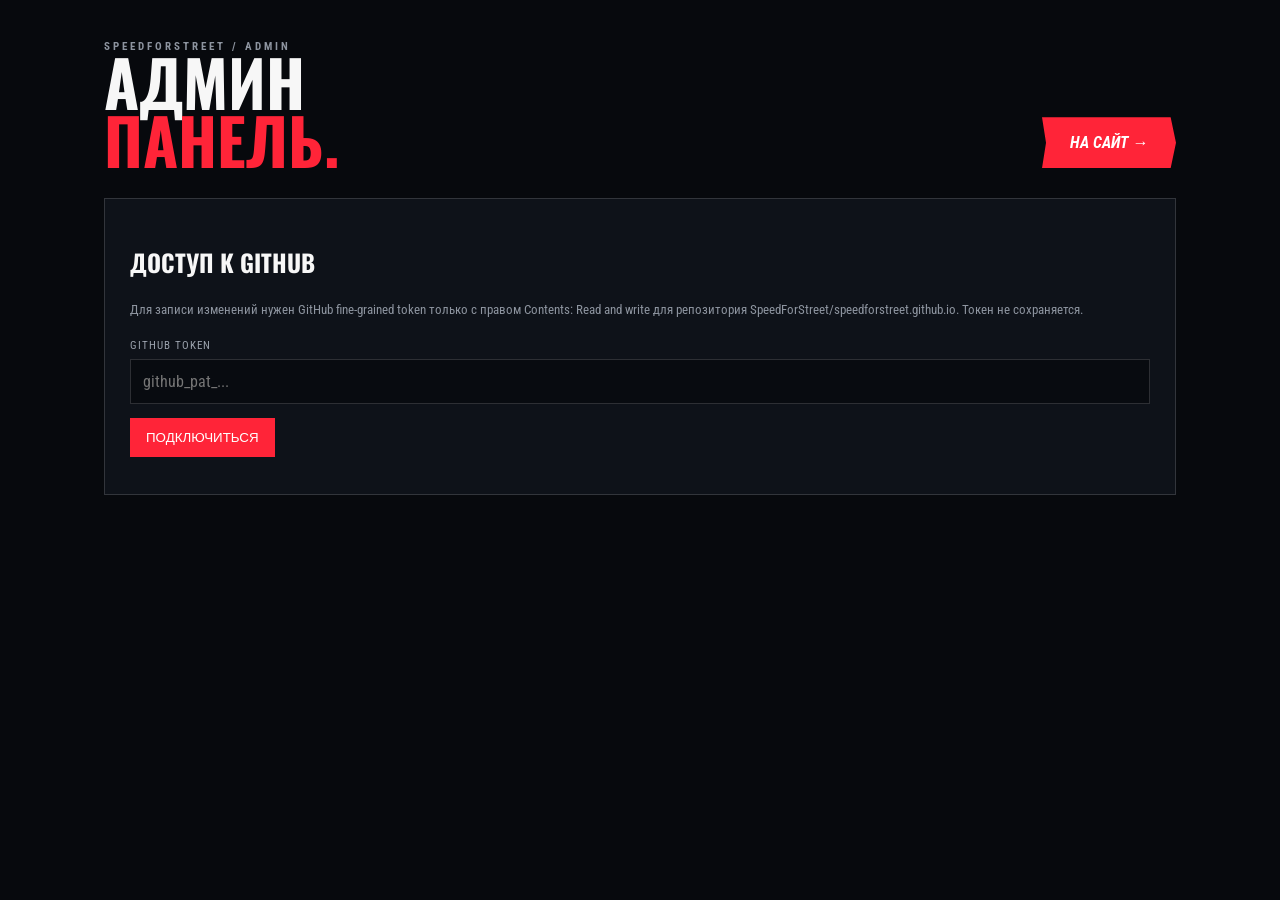
<file: admin.html>
<!doctype html>
<html lang="ru"><head><meta charset="utf-8"><meta name="viewport" content="width=device-width,initial-scale=1"><title>SpeedForStreet — Admin</title><link rel="stylesheet" href="style.css?v=20261015-news-images"><style>
body{background:#07090d}.admin{max-width:1200px;margin:auto;padding:40px 5vw}.admin-head{display:flex;justify-content:space-between;gap:20px;align-items:end;margin-bottom:30px}.admin h1{font:700 64px/0.9 Oswald;margin:0}.admin h1 em{color:#ff2438;font-style:normal}.admin-panel{background:#0e1219;border:1px solid rgba(255,255,255,.15);padding:25px;margin-bottom:20px}.admin-tabs{display:flex;gap:8px;flex-wrap:wrap;margin-bottom:20px}.admin-tabs button,.admin button{border:1px solid rgba(255,255,255,.18);background:#121721;color:#fff;padding:11px 15px;cursor:pointer}.admin-tabs button.active,.admin .primary{background:#ff2438;border-color:#ff2438}.admin input,.admin textarea,.admin select{width:100%;background:#080b10;color:#fff;border:1px solid rgba(255,255,255,.15);padding:12px;margin-top:6px;font:inherit}.admin textarea{min-height:120px;resize:vertical}.form-grid{display:grid;grid-template-columns:1fr 1fr;gap:15px}.field{margin-bottom:14px}.field label{font-size:11px;letter-spacing:1px;color:#9ba2ad}.items{display:grid;gap:10px}.item{display:flex;justify-content:space-between;gap:15px;align-items:center;padding:15px;border:1px solid rgba(255,255,255,.12);background:#0a0d12}.item small{color:#ff2438}.item h3{margin:4px 0}.item-actions{display:flex;gap:8px}.status{margin-top:12px;color:#9ba2ad}.danger{color:#fff;background:#321015!important;border-color:#ff2438!important}.top-actions{display:flex;gap:8px;flex-wrap:wrap}.hint{color:#8d949f;line-height:1.6;font-size:13px}.hidden{display:none!important}.publish-box{display:flex;gap:18px;flex-wrap:wrap;padding:14px;background:#080b10;border:1px solid rgba(255,255,255,.12);margin:8px 0 15px}.publish-option{display:flex;align-items:center;gap:9px;color:#fff;font-size:13px}.publish-option input{width:18px;height:18px;margin:0;accent-color:#ff2438}@media(max-width:700px){.admin{padding:25px 5vw}.admin h1{font-size:44px}.form-grid{grid-template-columns:1fr}.admin-head{display:block}.item{display:block}.item-actions{margin-top:12px}}
.rich-toolbar{display:flex;gap:6px;flex-wrap:wrap;padding:8px;background:#080b10;border:1px solid rgba(255,255,255,.15);border-bottom:0}.rich-toolbar button{padding:8px 11px;font-size:12px}.rich-content{min-height:180px;padding:14px;background:#080b10;color:#fff;border:1px solid rgba(255,255,255,.15);line-height:1.65;outline:none}.rich-content:empty:before{content:attr(data-placeholder);color:#68707c}.rich-content h3{font-family:Oswald;margin:12px 0 8px}.rich-content blockquote{border-left:3px solid #ff2438;padding-left:12px;color:#bbb}.rich-content a{color:#ff2438}.rich-image-input{display:none!important}.rich-content figure{margin:20px 0}.rich-content img{display:block;max-width:100%;height:auto;margin:0 auto;border:1px solid rgba(255,255,255,.12)}.rich-content figcaption{margin-top:8px;color:#8d949f;font-size:12px;text-align:center}</style></head>
<body><main class="admin"><div class="admin-head"><div><div class="section-label">SPEEDFORSTREET / ADMIN</div><h1>АДМИН<br><em>ПАНЕЛЬ.</em></h1></div><a class="btn-primary" href="index.html">НА САЙТ →</a></div>
<section class="admin-panel" id="auth"><h2 style="font-family:Oswald">ДОСТУП К GITHUB</h2><p class="hint">Для записи изменений нужен GitHub fine-grained token только с правом Contents: Read and write для репозитория SpeedForStreet/speedforstreet.github.io. Токен не сохраняется.</p><div class="field"><label>GITHUB TOKEN</label><input id="token" type="password" autocomplete="off" placeholder="github_pat_..."></div><button class="primary" id="connect">ПОДКЛЮЧИТЬСЯ</button><div class="status" id="authStatus"></div></section>
<section class="admin-panel hidden" id="workspace"><div class="top-actions"><button class="active" data-tab="cars">АВТОМОБИЛИ</button><button data-tab="news">НОВОСТИ</button><button id="reload">ОБНОВИТЬ</button></div>
<div id="carsTab"><div class="admin-head"><h2 style="font-family:Oswald">АВТОМОБИЛИ</h2><button class="primary" id="newCar">+ ДОБАВИТЬ АВТО</button></div><div class="items" id="carList"></div><div id="carEditor" class="admin-panel hidden"></div></div>
<div id="newsTab" class="hidden"><div class="admin-head"><h2 style="font-family:Oswald">НОВОСТИ</h2><button class="primary" id="newNews">+ ДОБАВИТЬ НОВОСТЬ</button></div><div class="items" id="newsList"></div><div id="newsEditor" class="admin-panel hidden"></div></div>
<div class="status" id="saveStatus"></div></section></main><script src="admin-v4.js?v=20261015-news-images"></script></body></html>
</file>
<file: style.css>
@import url('https://fonts.googleapis.com/css2?family=Oswald:wght@400;500;600;700&family=Roboto+Condensed:wght@400;500;700&display=swap');
:root{--red:#ff2438;--bg:#07090d;--panel:#0e1219;--text:#f7f7f7;--muted:#9ba2ad;--line:rgba(255,255,255,.15)}
*{box-sizing:border-box}html{scroll-behavior:smooth}body{margin:0;background:var(--bg);color:var(--text);font-family:'Roboto Condensed',Arial,sans-serif;overflow-x:hidden}.noise{position:fixed;inset:0;pointer-events:none;z-index:100;opacity:.035;background-image:url("data:image/svg+xml,%3Csvg xmlns='http://www.w3.org/2000/svg' width='180' height='180'%3E%3Cfilter id='n'%3E%3CfeTurbulence baseFrequency='.8' numOctaves='3' stitchTiles='stitch'/%3E%3C/filter%3E%3Crect width='100%25' height='100%25' filter='url(%23n)'/%3E%3C/svg%3E")}
.site-header{height:76px;position:fixed;inset:0 0 auto;z-index:90;display:flex;align-items:center;justify-content:space-between;padding:0 5vw;border-bottom:1px solid var(--line);background:rgba(5,7,10,.72);backdrop-filter:blur(14px)}.logo{text-decoration:none;color:#fff;display:flex;flex-direction:column;font:700 italic 24px/.76 Oswald;transform:skew(-8deg)}.logo b{font-size:13px;color:var(--red)}.main-nav{display:flex;gap:32px;align-items:center}.main-nav a{position:relative;color:#d5d7dc;text-decoration:none;font-size:13px;padding:30px 0}.main-nav a:after{content:'';position:absolute;left:0;right:0;bottom:17px;height:2px;background:var(--red);transform:scaleX(0);transition:.25s}.main-nav a:hover:after,.main-nav a.active:after{transform:scaleX(1)}.main-nav a.active{color:#fff}.socials{display:flex;gap:18px;align-items:center}.socials a{width:19px;height:19px;color:var(--red);text-decoration:none;display:grid;place-items:center;transition:.2s}.socials a:hover{color:#fff;transform:translateY(-2px)}.socials svg{width:18px;height:18px;fill:none;stroke:currentColor;stroke-width:1.8;stroke-linecap:round;stroke-linejoin:round}.socials svg .fill{fill:currentColor;stroke:none}.socials .vk-icon{font:800 12px Arial;letter-spacing:-1px}.menu-btn{display:none;background:none;border:0;color:#fff;font-size:24px}.mobile-menu{display:none}
.hero{height:100vh;min-height:700px;position:relative;display:flex;align-items:center;overflow:hidden}.hero-bg{position:absolute;inset:0;background-image:url('assets/hero-clean.jpg');background-size:cover;background-position:center 54%;transform:scale(1.035);animation:camera 18s ease-in-out infinite alternate}.hero-overlay{position:absolute;inset:0;background:linear-gradient(90deg,rgba(5,7,10,.99) 0%,rgba(5,7,10,.94) 30%,rgba(5,7,10,.42) 54%,rgba(5,7,10,.08) 78%,rgba(5,7,10,.2) 100%),linear-gradient(0deg,rgba(5,7,10,.78),transparent 34%,rgba(5,7,10,.32))}.hero-content{position:relative;z-index:2;width:min(620px,50vw);margin-left:7vw;padding-top:50px}.eyebrow{font:600 12px Oswald;letter-spacing:4px;color:#ddd;margin-bottom:15px}.hero h1{font:700 italic clamp(70px,8vw,138px)/.72 Oswald;letter-spacing:-5px;transform:skew(-8deg);margin:0 0 25px}.hero h1 span{display:block}.hero h1 em{display:block;color:var(--red);font-size:.63em;font-style:normal;margin-left:6%}.tagline{font:500 25px Oswald;margin-bottom:16px}.lead{max-width:540px;color:#d0d3d8;line-height:1.6;font-size:16px}.hero-actions{display:flex;align-items:center;gap:24px;margin:30px 0}.btn-primary{display:inline-flex;align-items:center;gap:30px;padding:16px 28px;background:var(--red);color:#fff;text-decoration:none;font-weight:700;font-style:italic;clip-path:polygon(0 0,96% 0,100% 50%,96% 100%,0 100%,3% 50%);transition:.2s}.btn-primary:hover{filter:brightness(1.15);transform:translateX(4px)}.btn-primary span{font-size:22px}.status{display:flex;flex-direction:column;font-size:10px;letter-spacing:2px;color:#8b919b}.status b{color:#eee}.hero-features{display:grid;grid-template-columns:repeat(5,1fr);max-width:620px;border-top:1px solid var(--line);padding-top:17px}.hero-features div{text-align:center;border-right:1px solid var(--line);font-size:9px;letter-spacing:1px}.hero-features div:first-child{text-align:left}.hero-features div:last-child{border:0}.hero-features i{display:block;color:var(--red);font-style:normal;font-size:25px;line-height:1;margin-bottom:9px}.hero-corner{position:absolute;right:5vw;bottom:28px;color:#a7adb7;font:10px Oswald;letter-spacing:2px;z-index:2}@keyframes camera{from{transform:scale(1.035) translate3d(0,0,0)}to{transform:scale(1.08) translate3d(-12px,-6px,0)}}
.marquee{border-block:1px solid var(--line);overflow:hidden;white-space:nowrap;color:#7e858f;font:12px Oswald;letter-spacing:4px;padding:15px 0}.marquee div{display:inline-block;animation:marquee 26s linear infinite}.marquee span{color:var(--red);margin:0 30px}@keyframes marquee{to{transform:translateX(-50%)}}
.section{padding:105px 7vw;border-top:1px solid var(--line);scroll-margin-top:76px}.section-label{font-size:11px;letter-spacing:3px;color:#8d949f;font-weight:700}.two-col{display:grid;grid-template-columns:1fr 1fr;gap:80px}.title-row{align-items:end;margin-top:10px}.section h2,.world h2,.contact h2{font:700 clamp(48px,6vw,86px)/.9 Oswald;margin:18px 0}.section h2 em,.world h2 em,.contact h2 em{color:var(--red);font-style:normal}.copy{color:var(--muted);line-height:1.7;max-width:600px}.pillars{display:grid;grid-template-columns:repeat(4,1fr);margin-top:60px;border-top:1px solid var(--line)}.pillars article{padding:26px;border-right:1px solid var(--line)}.pillars article:last-child{border:0}.pillars span,.route-grid span{color:var(--red);font-weight:700}.pillars h3,.route-grid h3{font:500 27px Oswald;margin:38px 0 8px}.pillars p,.route-grid p{color:var(--muted);margin:0;line-height:1.5}
.cars{background:#090c11}.car-grid{display:grid;grid-template-columns:1.35fr 1fr 1fr;gap:14px;margin-top:52px}.car-card{padding:0;text-align:left;background:var(--panel);border:1px solid var(--line);color:#fff;overflow:hidden;cursor:pointer;transition:.25s}.car-card:hover{transform:translateY(-5px);border-color:rgba(255,36,56,.65)}.car-image{height:270px;background:#080b10;overflow:hidden;transition:.5s}.car-image img{display:block;width:100%;height:100%;object-fit:cover;object-position:center}.car-card:hover .car-image img{transform:scale(1.035)}.img1{background-image:url('assets/car-01.jpg')}.img2{background-image:url('assets/street-01.jpg')}.img3{background-image:url('assets/city-01.jpg')}.card-copy{padding:24px}.card-copy small{color:var(--red);letter-spacing:2px}.card-copy h3{font:500 27px Oswald;margin:12px 0 7px}.card-copy p{color:var(--muted);line-height:1.5;min-height:46px}.card-copy>b{display:block;margin-top:18px;font-size:11px;letter-spacing:2px}.spec-strip{display:flex;justify-content:space-around;gap:20px;border-block:1px solid var(--line);margin-top:34px;padding:18px;color:#6f7782;font:11px Oswald;letter-spacing:2px}.spec-strip b{color:#cdd0d5}
.world{display:grid;grid-template-columns:1.05fr .95fr;border-top:1px solid var(--line);background:#080a0e}.world-photo{min-height:680px;background:linear-gradient(90deg,transparent 65%,#080a0e),url('assets/city-01.jpg') center/cover}.world-copy{padding:95px 8vw}.world-copy>p{color:var(--muted);line-height:1.7;max-width:560px}.world-list{margin-top:40px}.world-list div{padding:19px 0;border-bottom:1px solid var(--line)}.world-list b{display:block;font:500 22px Oswald}.world-list span{display:block;color:var(--muted);margin-top:5px}
.routes{background:linear-gradient(120deg,#0d121b,#08090d)}.route-grid{display:grid;grid-template-columns:repeat(4,1fr);margin-top:52px;border-top:1px solid var(--line)}.route-grid article{padding:27px;border-right:1px solid var(--line);min-height:180px}.route-grid article:last-child{border:0}.devlog{background:#090b10}.timeline{display:grid;grid-template-columns:repeat(4,1fr);border-top:1px solid var(--line);margin-top:52px}.timeline>div{padding:27px;border-right:1px solid var(--line);min-height:160px}.timeline>div:last-child{border:0}.timeline b{color:var(--red)}.timeline strong{display:block;font:500 25px Oswald;margin:38px 0 7px}.timeline span{color:var(--muted)}.contact{display:flex;justify-content:space-between;align-items:end;gap:50px;background:linear-gradient(110deg,#121824,#08090d)}.contact p{color:var(--muted);max-width:500px;line-height:1.6}.big-socials{display:grid;grid-template-columns:1fr 1fr;gap:9px;min-width:390px}.big-socials a{padding:18px 20px;border:1px solid var(--line);color:#fff;text-decoration:none;transition:.2s}.big-socials a:hover{background:var(--red);border-color:var(--red)}.big-socials b{display:inline-block;width:34px;color:var(--red)}.big-socials a:hover b{color:#fff}footer{padding:25px 7vw;border-top:1px solid var(--line);display:flex;justify-content:space-between;color:#666d77;font-size:10px;letter-spacing:2px}
.modal{position:fixed;inset:0;z-index:120;display:none;align-items:center;justify-content:center;padding:25px;background:rgba(0,0,0,.8);backdrop-filter:blur(10px)}.modal.open{display:flex}.modal-box{position:relative;width:min(960px,94vw);background:#0a0d12;border:1px solid var(--line);display:grid;grid-template-columns:1.1fr .9fr;box-shadow:0 30px 90px rgba(0,0,0,.65)}.modal-img{min-height:500px;background:center/cover}.modal-text{padding:45px}.modal-text h2{font:600 48px Oswald;margin:16px 0}.modal-text p{color:var(--muted);line-height:1.7}.modal-specs{margin-top:35px}.modal-specs span{display:flex;justify-content:space-between;border-top:1px solid var(--line);padding:15px 0;color:#777f89;font-size:11px}.modal-specs b{color:#fff}.modal-close{position:absolute;right:15px;top:10px;z-index:3;background:none;border:0;color:#fff;font-size:34px;cursor:pointer}
@media(max-width:1050px){.main-nav{gap:18px}.hero-content{width:62vw}.car-grid{grid-template-columns:1fr 1fr}.car-card.featured{grid-column:1/-1}.world{grid-template-columns:1fr}.world-photo{min-height:460px}.pillars,.route-grid,.timeline{grid-template-columns:1fr 1fr}.contact{align-items:flex-start;flex-direction:column}}
@media(max-width:700px){.site-header{height:66px;padding:0 5vw}.main-nav{display:none}.socials{display:none}.menu-btn{display:block}.mobile-menu{position:fixed;z-index:80;top:66px;left:0;right:0;display:flex;flex-direction:column;background:rgba(6,8,12,.97);border-bottom:1px solid var(--line);transform:translateY(-120%);transition:.25s}.mobile-menu.open{transform:translateY(0)}.mobile-menu a{padding:18px 7vw;color:#fff;text-decoration:none;border-top:1px solid var(--line)}.hero{min-height:760px;align-items:flex-end}.hero-bg{background-position:62% center}.hero-overlay{background:linear-gradient(90deg,rgba(5,7,10,.97) 0%,rgba(5,7,10,.8) 60%,rgba(5,7,10,.2) 100%),linear-gradient(0deg,rgba(5,7,10,.98),transparent 70%)}.hero-content{width:100%;margin:0;padding:0 6vw 55px}.hero h1{font-size:74px}.tagline{font-size:21px}.lead{font-size:14px}.hero-features{grid-template-columns:repeat(5,1fr)}.hero-features div{font-size:7px}.hero-features i{font-size:19px}.hero-corner{display:none}.section{padding:75px 6vw}.two-col{grid-template-columns:1fr;gap:25px}.pillars,.route-grid,.timeline,.car-grid{grid-template-columns:1fr}.car-card.featured{grid-column:auto}.spec-strip{overflow:auto;justify-content:flex-start;white-space:nowrap}.world-copy{padding:75px 6vw}.big-socials{min-width:0;width:100%;grid-template-columns:1fr}.modal-box{grid-template-columns:1fr;max-height:90vh;overflow:auto}.modal-img{min-height:250px}.modal-text{padding:28px}.modal-text h2{font-size:38px}footer{display:block}footer span{display:block;margin-top:9px}}


/* Precision fixes for the reference layout */
.hero-content{width:min(620px,48vw)}
.hero-features{width:560px;max-width:100%;grid-template-columns:repeat(5,1fr);margin-top:36px}
.hero-features div{min-height:76px;padding:12px 10px 8px;text-align:center;border-right:1px solid rgba(255,255,255,.18)}
.hero-features i{font-size:25px;margin-bottom:10px}
.hero-features b{font-size:9px;letter-spacing:1.2px}
.hero-bg{background-image:url('assets/hero-clean.jpg') !important;background-position:center center !important}
.world-photo{background-image:linear-gradient(90deg,transparent 62%,#080a0e),url('assets/world-clean.jpg') !important;background-position:center center;background-size:cover}
.car-card .img1{background-image:url('assets/car-clean.jpg')}
.car-card .img2{background-image:url('assets/hero-clean.jpg')}
.car-card .img3{background-image:url('assets/city-clean.jpg')}
@media(max-width:1050px){.hero-content{width:62vw}.hero-features{width:100%}}
@media(max-width:700px){.hero-content{width:100%}.hero-features{margin-top:25px}.hero-features div{min-height:62px;padding:8px 4px}.hero-features i{font-size:19px}.hero-features b{font-size:7px;letter-spacing:.5px}}

/* v3 desktop refinements */
.hero-features{
  position:absolute;
  left:7vw;
  right:7vw;
  bottom:34px;
  width:auto;
  max-width:none;
  margin:0;
  padding-top:0;
  border-top:1px solid rgba(255,255,255,.18);
  display:grid;
  grid-template-columns:repeat(5,1fr);
}
.hero-features div{
  min-height:86px;
  padding:16px 18px 12px;
  text-align:center;
  border-right:1px solid rgba(255,255,255,.18);
}
.hero-features div:first-child{text-align:center}
.hero-features div:last-child{border-right:0}
.hero-features i{
  display:block;
  width:28px;
  height:28px;
  margin:0 auto 9px;
  color:var(--red);
  font-size:0;
}
.hero-features svg{
  width:100%;
  height:100%;
  fill:none;
  stroke:currentColor;
  stroke-width:1.7;
  stroke-linecap:round;
  stroke-linejoin:round;
}
.hero-features b{font-size:10px;letter-spacing:1.3px}

.big-socials b{
  width:34px;
  height:34px;
  display:grid;
  place-items:center;
  flex:0 0 34px;
}
.big-socials b svg{
  width:22px;
  height:22px;
  fill:none;
  stroke:currentColor;
  stroke-width:1.7;
  stroke-linecap:round;
  stroke-linejoin:round;
}
.big-socials b svg .fill{fill:currentColor;stroke:none}
.big-socials a{display:flex;align-items:center;gap:10px}
.big-socials a span{color:#fff}

@media(max-width:700px){
  .hero-features{
    position:static;
    width:100%;
    margin-top:25px;
    border-top:1px solid var(--line);
    grid-template-columns:repeat(5,1fr);
  }
  .hero-features div{min-height:62px;padding:8px 4px}
  .hero-features i{width:19px;height:19px;margin-bottom:7px}
  .hero-features b{font-size:7px;letter-spacing:.5px}
}


/* Official-site expansion v4 */
.gallery-toolbar{display:flex;gap:8px;flex-wrap:wrap;margin-top:42px;margin-bottom:18px}
.filter-btn{background:transparent;color:#9aa1aa;border:1px solid var(--line);padding:11px 17px;font:600 10px Oswald;letter-spacing:1.8px;cursor:pointer;transition:.2s}
.filter-btn:hover,.filter-btn.active{background:var(--red);border-color:var(--red);color:#fff}
.gallery-grid{grid-template-columns:repeat(3,1fr)}
.gallery-grid .car-card{display:block}
.gallery-grid .car-card[hidden]{display:none}
.gallery-grid .car-image{height:250px}
.img4{background-image:url('assets/street-01.jpg')}.img5{background-image:url('assets/hero-clean.jpg')}.img6{background-image:url('assets/city-clean.jpg')}
.world-zones{background:#080b10}
.district-grid{display:grid;grid-template-columns:repeat(3,1fr);gap:12px;margin-top:55px}
.district{position:relative;min-height:250px;padding:28px;display:flex;flex-direction:column;justify-content:flex-end;overflow:hidden;border:1px solid var(--line);background-size:cover;background-position:center}
.district:before{content:"";position:absolute;inset:0;background:linear-gradient(0deg,rgba(5,7,10,.96),rgba(5,7,10,.18) 75%)}
.district>*{position:relative;z-index:1}.district span{color:var(--red);font-weight:700}.district h3{font:500 28px Oswald;margin:35px 0 7px}.district p{color:#b3b8c0;line-height:1.5;margin:0;max-width:380px}.d1{background-image:url('assets/city-clean.jpg')}.d2{background-image:url('assets/world-clean.jpg')}.d3{background-image:url('assets/street-01.jpg')}.d4{background-image:url('assets/hero-clean.jpg')}.d5{background-image:url('assets/city-01.jpg')}.d6{background-image:url('assets/car-clean.jpg')}
.news{background:linear-gradient(120deg,#0c1017,#08090d)}
.news-grid{display:grid;grid-template-columns:1.4fr 1fr 1fr;gap:14px;margin-top:55px}
.news-card{background:#0a0d12;border:1px solid var(--line);overflow:hidden;transition:.25s;cursor:pointer}.news-card:hover{transform:translateY(-4px);border-color:rgba(255,36,56,.55)}
.news-image{height:auto;aspect-ratio:16/9;background-size:cover;background-position:center}.featured-news .news-image{height:auto;aspect-ratio:16/9}.n1{background-image:url('assets/hero-clean.jpg')}.n2{background-image:url('assets/world-clean.jpg')}.n3{background-image:url('assets/car-clean.jpg')}
.news-body{padding:24px}.news-body>span{font:10px Oswald;letter-spacing:2px;color:var(--red)}.news-body h3{font:500 25px/1.05 Oswald;margin:14px 0 10px}.news-body p{color:var(--muted);line-height:1.6}.news-body a{display:inline-block;margin-top:13px;color:#fff;text-decoration:none;font-size:10px;letter-spacing:1.5px}.news-body a:hover{color:var(--red)}
footer a{color:#fff;text-decoration:none}footer a:hover{color:var(--red)}
@media(max-width:1050px){.gallery-grid{grid-template-columns:1fr 1fr}.district-grid{grid-template-columns:1fr 1fr}.news-grid{grid-template-columns:1fr 1fr}.featured-news{grid-column:1/-1}}
@media(max-width:700px){.gallery-grid{grid-template-columns:1fr}.district-grid{grid-template-columns:1fr}.news-grid{grid-template-columns:1fr}.featured-news{grid-column:auto}.news-image,.featured-news .news-image{height:auto;aspect-ratio:16/9}.gallery-toolbar{margin-top:30px}}

/* About page */
.about-hero{min-height:520px;display:flex;align-items:flex-end;padding:150px 7vw 80px;position:relative;overflow:hidden;background:linear-gradient(90deg,rgba(5,7,10,.94),rgba(5,7,10,.5)),url('assets/world-clean.jpg') center/cover}
.about-hero h1{font:700 clamp(62px,9vw,130px)/.85 Oswald;margin:18px 0 0}.about-hero h1 em{color:var(--red);font-style:normal}.about-hero p{max-width:650px;color:#c0c4ca;line-height:1.7;font-size:16px}
.about-grid{display:grid;grid-template-columns:1.1fr .9fr;gap:80px}.about-copy p{color:#aeb4bd;line-height:1.8}.about-facts{border-top:1px solid var(--line)}.about-fact{padding:22px 0;border-bottom:1px solid var(--line);display:flex;justify-content:space-between;gap:20px}.about-fact span{color:#777f89}.about-fact b{font:500 22px Oswald;text-align:right}.about-values{display:grid;grid-template-columns:repeat(3,1fr);gap:12px}.about-value{border:1px solid var(--line);padding:28px;min-height:190px;background:#0a0d12}.about-value span{color:var(--red)}.about-value h3{font:500 26px Oswald;margin:35px 0 8px}.about-value p{color:var(--muted);line-height:1.55}.about-cta{display:flex;justify-content:space-between;align-items:center;gap:40px;background:linear-gradient(120deg,#131a25,#08090d)}
@media(max-width:800px){.about-grid{grid-template-columns:1fr;gap:40px}.about-values{grid-template-columns:1fr}.about-cta{display:block}}


/* Site loading screen */
.site-loader{position:fixed;inset:0;z-index:9999;display:flex;align-items:center;justify-content:center;background:#07090d;overflow:hidden;opacity:1;visibility:visible;transition:opacity .65s ease,visibility .65s ease}
.site-loader.done{opacity:0;visibility:hidden;pointer-events:none}
.loader-image{position:absolute;inset:0;background:url('assets/hero-clean.jpg') center/cover no-repeat;transform:scale(1.04);filter:saturate(.8)}
.loader-overlay{position:absolute;inset:0;background:linear-gradient(90deg,rgba(5,7,10,.96),rgba(5,7,10,.72)),linear-gradient(0deg,rgba(5,7,10,.92),rgba(5,7,10,.35))}
.loader-content{position:relative;z-index:2;width:min(520px,72vw);text-align:center}
.loader-logo{font:700 italic clamp(52px,8vw,92px)/.72 Oswald;letter-spacing:-3px;transform:skew(-8deg)}
.loader-logo span{display:block}
.loader-logo b{display:block;color:var(--red);font-size:.46em;letter-spacing:1px;margin-left:5%}
.loader-line{height:2px;background:rgba(255,255,255,.16);margin:34px 0 12px;overflow:hidden}
.loader-line span{display:block;width:35%;height:100%;background:var(--red);animation:loaderProgress 1.25s ease-in-out infinite}
.loader-status{font:500 10px Oswald;letter-spacing:3px;color:#aeb4bd}
.loader-dots{display:inline-block;width:22px;text-align:left;animation:loaderDots 1.2s steps(4,end) infinite}
@keyframes loaderProgress{0%{transform:translateX(-120%)}100%{transform:translateX(310%)}}
@keyframes loaderDots{0%{opacity:.25}50%{opacity:1}100%{opacity:.25}}
@media(max-width:700px){.loader-content{width:82vw}.loader-logo{font-size:60px}}

/* Loading percentage */
.loader-percent{font:700 clamp(28px,4vw,46px)/1 Oswald;color:#fff;letter-spacing:2px;margin-top:20px}
.loader-status{transition:opacity .2s ease}


/* Telegram subscription */
.telegram-join{background:linear-gradient(115deg,#111722,#08090d)}
.telegram-join-inner{display:grid;grid-template-columns:1.15fr .85fr;gap:80px;align-items:center}
.telegram-join h2{margin-bottom:22px}
.telegram-join p{max-width:620px;color:var(--muted);line-height:1.7;font-size:16px}
.telegram-handle{display:inline-block;margin-top:18px;padding:9px 14px;border:1px solid var(--line);color:#dfe2e7;font:500 14px Oswald;letter-spacing:1px}
.telegram-action{display:flex;flex-direction:column;align-items:flex-start;gap:14px}
.telegram-action .btn-primary{margin:0}
.telegram-action small{color:#777f89;line-height:1.5;max-width:330px}
@media(max-width:700px){
  .telegram-join-inner{grid-template-columns:1fr;gap:35px}
  .telegram-action{align-items:stretch}
  .telegram-action .btn-primary{justify-content:space-between}
}

/* Telegram phone promo */
.telegram-join{overflow:hidden;position:relative}.telegram-join:after{content:"";position:absolute;right:-120px;top:20%;width:430px;height:430px;border-radius:50%;background:rgba(255,36,56,.08);filter:blur(50px);pointer-events:none}.telegram-join-inner{position:relative;z-index:1}.telegram-copy{padding-right:20px}.telegram-copy h2{margin-bottom:22px}.telegram-note{display:inline-flex;align-items:center;gap:10px;margin-top:22px;color:#b9bec6;font:600 11px Oswald;letter-spacing:1.6px}.telegram-note span{color:var(--red);font-size:17px}.telegram-phone-wrap{display:flex;flex-direction:column;align-items:center;justify-content:center;gap:22px;min-height:500px}.telegram-phone{position:relative;width:250px;height:485px;padding:10px;border:3px solid #353b45;border-radius:38px;background:#080a0e;box-shadow:0 30px 70px rgba(0,0,0,.6),0 0 55px rgba(255,36,56,.08);transform:rotate(2deg);animation:telegramFloat 4.5s ease-in-out infinite}.phone-speaker{position:absolute;z-index:3;top:16px;left:50%;width:78px;height:22px;transform:translateX(-50%);border-radius:14px;background:#050609}.phone-screen{height:100%;overflow:hidden;border-radius:29px;background:linear-gradient(180deg,#10151d,#080b10);border:1px solid #202631}.tg-top{height:76px;padding:25px 15px 10px;display:flex;align-items:center;gap:10px;border-bottom:1px solid rgba(255,255,255,.08);background:#111821}.tg-top>span{font-size:26px;color:#c8cdd4}.tg-top>div{display:flex;flex-direction:column;min-width:0}.tg-top b{font:600 14px Oswald}.tg-top small{color:#7f8792;font-size:9px;margin-top:2px}.tg-top i{margin-left:auto;color:#7f8792;font-style:normal}.tg-chat{display:flex;gap:9px;padding:32px 14px 18px;align-items:flex-start}.tg-avatar{width:32px;height:32px;flex:0 0 32px;border-radius:50%;display:grid;place-items:center;background:var(--red);font:700 15px Oswald}.tg-message{background:#1a222d;border-radius:4px 13px 13px 13px;padding:12px 12px 9px;max-width:170px;box-shadow:0 5px 20px rgba(0,0,0,.22)}.tg-message>b{font:600 10px Oswald;color:var(--red);letter-spacing:1px}.tg-message p{font-size:11px;line-height:1.5;color:#e1e4e8;margin:6px 0}.tg-message small{font-size:8px;color:#727b88;display:block;text-align:right}.tg-button{margin:165px 13px 0;padding:13px 12px;text-align:center;border:1px solid rgba(255,36,56,.65);color:#fff;background:rgba(255,36,56,.1);font:600 10px Oswald;letter-spacing:1.5px}.phone-home{position:absolute;bottom:7px;left:50%;transform:translateX(-50%);width:72px;height:4px;border-radius:4px;background:#4a5059}.telegram-phone-cta{display:inline-flex;align-items:center;gap:26px;padding:14px 24px;background:var(--red);color:#fff;text-decoration:none;font:700 12px Oswald;letter-spacing:1px;clip-path:polygon(0 0,96% 0,100% 50%,96% 100%,0 100%,3% 50%);transition:.2s}.telegram-phone-cta:hover{filter:brightness(1.15);transform:translateX(4px)}@keyframes telegramFloat{0%,100%{transform:rotate(2deg) translateY(0)}50%{transform:rotate(2deg) translateY(-9px)}}@media(max-width:700px){.telegram-join-inner{grid-template-columns:1fr;gap:30px}.telegram-copy{padding-right:0}.telegram-phone-wrap{min-height:auto;padding-top:10px}.telegram-phone{width:220px;height:425px}.tg-button{margin-top:130px}.telegram-phone-cta{width:100%;justify-content:space-between}}

.telegram-left-cta{margin-top:22px}.telegram-left-cta:hover{filter:brightness(1.15);transform:translateX(4px)}
.tg-button{display:block;text-decoration:none;cursor:pointer}.tg-button:hover{background:rgba(255,36,56,.22);border-color:var(--red)}


/* News article modal */
.news-modal{overflow-y:auto;align-items:flex-start;padding:30px 20px}
.news-modal-box{display:block;width:min(900px,96vw);max-height:none;overflow:visible}
.news-modal-img{width:100%;height:auto;aspect-ratio:16/9;min-height:0;background-color:#05070a;background-position:center;background-repeat:no-repeat;background-size:contain}
.news-modal-text{padding:36px 42px 42px}
.news-modal-text h2{font-size:46px;line-height:1.05}
.news-modal-description{color:var(--muted);line-height:1.8;font-size:16px;white-space:normal;overflow-wrap:anywhere}
.news-modal-description p{margin:0 0 18px}
.news-modal-description .news-article-figure{margin:24px 0}
.news-modal-description .news-article-figure img{display:block;width:auto;max-width:100%;max-height:720px;height:auto;object-fit:contain;margin:0 auto;border:1px solid var(--line);border-radius:3px}
.news-modal-description .news-article-figure figcaption{margin-top:9px;color:var(--muted);font-size:13px;text-align:center;line-height:1.5}
.news-modal-description h3{font:600 30px/1.15 Oswald;color:#fff;margin:28px 0 12px}
.news-modal-description blockquote{border-left:3px solid var(--red);padding:8px 0 8px 18px;margin:20px 0;color:#c8cdd4}
.news-modal-description ul,.news-modal-description ol{padding-left:24px;margin:14px 0}
.news-modal-description a{color:var(--red)}
.news-actions{display:flex;gap:10px;flex-wrap:wrap;margin-top:32px;padding-top:20px;border-top:1px solid var(--line)}
.news-actions button{border:1px solid var(--line);background:#10151d;color:#fff;padding:11px 15px;cursor:pointer;font:600 12px Oswald;letter-spacing:1px}
.news-actions button:hover{border-color:var(--red);background:rgba(255,36,56,.08)}
.news-actions button.active{border-color:var(--red);background:var(--red)}
@media(max-width:700px){
  .news-modal{padding:12px}
  .news-modal-box{width:100%;max-height:none}
  .news-modal-img{height:58vw;min-height:210px}
  .news-modal-text{padding:28px 22px 30px}
  .news-modal-text h2{font-size:34px}
  .news-modal-description{font-size:15px;line-height:1.75}
}

/* Official SpeedForStreet footer */
.site-footer{border-top:1px solid rgba(255,255,255,.12);background:#05090f;padding:34px 4.5vw}
.footer-inner{max-width:1380px;margin:0 auto;display:flex;align-items:center;gap:24px;min-height:100px}
.footer-logo{width:205px;flex:0 0 205px;text-decoration:none;transform:skew(-7deg);line-height:.72}
.footer-logo span{display:block;color:#fff;font:700 43px/ .72 Oswald;letter-spacing:-2px}
.footer-logo b{display:block;color:var(--red);font:700 24px/.9 Oswald;margin-left:30px;letter-spacing:-1px}
.footer-divider{width:1px;height:70px;background:rgba(255,255,255,.18);flex:0 0 1px}
.footer-info{flex:1;min-width:0}
.footer-nav{display:flex;align-items:center;flex-wrap:wrap;gap:12px;color:#fff}
.footer-nav a{font:500 13px Oswald;letter-spacing:.7px;color:#e7e9ed;text-decoration:none;white-space:nowrap}
.footer-nav a:hover{color:var(--red)}
.footer-nav i{font-style:normal;color:#69717c}
.footer-legal{display:flex;flex-direction:column;gap:4px;margin-top:14px;color:#718093;font-size:11px;line-height:1.35}
.footer-socials{display:flex;align-items:center;gap:8px;white-space:nowrap}
.footer-socials a{color:#fff;text-decoration:none;display:flex;align-items:center;justify-content:center;width:48px;height:48px;transition:.2s}.footer-socials a svg{width:34px;height:34px;fill:currentColor;display:block}
.footer-socials a:hover{color:#fff;transform:translateY(-2px)}

.footer-rating{height:56px;border:2px solid #fff;border-radius:6px;display:flex;align-items:center;color:#fff;overflow:hidden;flex:0 0 auto}
.footer-rating strong{font:700 32px/1 Arial;padding:0 12px;border-right:2px solid #fff;height:100%;display:flex;align-items:center}
.footer-rating span{font:700 10px/1.1 Oswald;letter-spacing:.5px;text-align:center;padding:0 12px}
@media(max-width:1050px){
  .footer-inner{flex-wrap:wrap}
  .footer-info{order:2;flex-basis:calc(100% - 250px)}
  .footer-social-divider{display:none}
  .footer-socials{order:3;margin-left:auto}
  .footer-rating-divider{order:4}
  .footer-rating{order:5}
}
@media(max-width:700px){
  .site-footer{padding:28px 20px}
  .footer-inner{display:grid;grid-template-columns:1fr;gap:20px}
  .footer-logo{width:180px}
  .footer-divider{display:none}
  .footer-info{order:2}
  .footer-nav{gap:8px 10px}
  .footer-nav i{display:none}
  .footer-nav a{font-size:12px}
  .footer-legal{font-size:10px}
  .footer-socials{order:3;margin:0}
  .footer-rating{order:4;justify-self:start}
}




/* Manufacturer cards and brand profile modal */
.manufacturer-card-brand{height:105px;display:flex;align-items:center;justify-content:center;padding:18px;background:radial-gradient(circle at 50% 55%,rgba(255,36,56,.10),transparent 65%);border-bottom:1px solid var(--line)}
.manufacturer-card-brand img{width:min(240px,90%);height:100%;object-fit:contain}
.manufacturer-card .car-image{height:220px}
.manufacturer-modal{overflow-y:auto;align-items:flex-start;padding:28px 18px}
.manufacturer-modal-box{width:min(1100px,96vw);max-height:none;display:grid;grid-template-columns:.8fr 1.2fr;align-items:stretch}
.manufacturer-modal-box .modal-img{min-height:480px;position:sticky;top:0;align-self:start}
.manufacturer-modal-box .modal-text{padding:38px 36px}
.manufacturer-modal-box .modal-text h2{font-size:44px}
.manufacturer-extra{margin-top:35px}
.manufacturer-detail-section{border-top:1px solid var(--line);padding-top:22px;margin-top:26px}
.manufacturer-detail-section h3{font:600 24px Oswald;margin:0 0 18px;color:#fff}
.manufacturer-history{border-left:2px solid var(--red);padding-left:18px}
.manufacturer-history article{display:grid;grid-template-columns:65px 1fr;gap:12px;margin:0 0 22px}
.manufacturer-history article>b{color:var(--red);font:700 18px Oswald}
.manufacturer-history strong,.manufacturer-subgrid strong{color:#fff}
.manufacturer-history p,.manufacturer-subgrid p,.manufacturer-models p{margin:5px 0 0;color:var(--muted);line-height:1.55}
.manufacturer-subgrid{display:grid;grid-template-columns:1fr 1fr;gap:12px}
.manufacturer-subgrid article,.manufacturer-models article{padding:15px;background:#10141b;border:1px solid var(--line)}
.manufacturer-models{display:grid;grid-template-columns:1fr 1fr;gap:12px}
.manufacturer-models small{color:var(--red);font-size:10px;letter-spacing:1px}
.manufacturer-models h4{font:600 23px Oswald;margin:5px 0}
.manufacturer-models article>b{font-size:12px;color:#e5e7eb}
body.modal-open{overflow:hidden}
@media(max-width:800px){.manufacturer-modal-box{grid-template-columns:1fr}.manufacturer-modal-box .modal-img{position:relative;min-height:260px}.manufacturer-modal-box .modal-text{padding:28px 22px}.manufacturer-subgrid,.manufacturer-models{grid-template-columns:1fr}.manufacturer-modal-box .modal-text h2{font-size:36px}}

/* Brand profile: use the company logo as the left visual */
.manufacturer-logo-panel{background-color:#080a0e;background-image:url("assets/varex-logo.svg");background-repeat:no-repeat;background-position:center;background-size:min(76%,420px);min-height:100%;position:relative}
.manufacturer-logo-panel:after{content:attr(data-brand-caption);position:absolute;left:24px;right:24px;bottom:26px;text-align:center;color:#aeb3bb;font-size:10px;letter-spacing:3px}
.manufacturer-modal-box .modal-text{max-height:88vh;overflow-y:auto}
.manufacturer-modal{overflow-y:auto}
@media(max-width:800px){.manufacturer-logo-panel{min-height:250px;background-size:min(65%,300px)}.manufacturer-logo-panel:after{bottom:14px;font-size:8px}}

.manufacturer-lineup-board{display:block;width:100%;height:auto;margin:0 0 20px;border:1px solid var(--line);background:#080a0e}

/* Click-to-zoom for manufacturer lineup boards */
.manufacturer-lineup-board{cursor:zoom-in;transition:filter .18s ease, border-color .18s ease}
.manufacturer-lineup-board:hover,.manufacturer-lineup-board:focus-visible{filter:brightness(1.08);border-color:var(--red);outline:none}
.lineup-lightbox{position:fixed;inset:0;z-index:100000;background:rgba(0,0,0,.94);display:flex;align-items:center;justify-content:center;padding:54px 20px 48px;cursor:zoom-out}
.lineup-lightbox img{display:block;max-width:96vw;max-height:88vh;width:auto;height:auto;object-fit:contain;border:1px solid #343943;box-shadow:0 16px 70px rgba(0,0,0,.55);cursor:default}
.lineup-lightbox-close{position:absolute;top:14px;right:20px;width:48px;height:48px;border:1px solid #646a74;border-radius:50%;background:#11151b;color:#fff;font-size:34px;line-height:1;cursor:pointer}
.lineup-lightbox-hint{position:absolute;bottom:16px;left:12px;right:12px;text-align:center;color:#b8bec8;font-size:12px;letter-spacing:.5px}
@media(max-width:600px){.lineup-lightbox{padding:58px 8px 48px}.lineup-lightbox img{max-width:98vw;max-height:84vh}.lineup-lightbox-close{top:8px;right:10px}}


/* Centered cover-only manufacturer carousel */
.manufacturer-carousel{display:grid;grid-template-columns:44px minmax(0,1fr) 44px;align-items:center;gap:16px;margin-top:34px}
.manufacturer-viewport{min-width:0;overflow:hidden;position:relative;padding:20px 0}
.manufacturer-carousel .gallery-grid{display:block;position:relative;height:clamp(250px,35vw,440px);margin:0}
.manufacturer-carousel .manufacturer-card{position:absolute;top:50%;left:50%;width:min(68%,760px);height:100%;padding:0;border:1px solid rgba(255,255,255,.14);background:#080b10;transform:translate(-50%,-50%) scale(.82);opacity:0;pointer-events:none;transition:transform .45s ease,opacity .45s ease,filter .45s ease;overflow:hidden}
.manufacturer-carousel .manufacturer-card[hidden]{display:none}
.manufacturer-carousel .manufacturer-card .car-image{height:100%;width:100%;background:#080b10}
.manufacturer-carousel .manufacturer-card .car-image img{width:100%;height:100%;object-fit:cover;object-position:center;transition:transform .45s ease}
.manufacturer-carousel .manufacturer-card.is-center{z-index:3;opacity:1;transform:translate(-50%,-50%) scale(1);pointer-events:auto;box-shadow:0 18px 60px rgba(0,0,0,.45)}
.manufacturer-carousel .manufacturer-card.is-side-left{z-index:2;opacity:.5;transform:translate(calc(-50% - 35%),-50%) scale(.78);pointer-events:auto;filter:saturate(.7)}
.manufacturer-carousel .manufacturer-card.is-side-right{z-index:2;opacity:.5;transform:translate(calc(-50% + 35%),-50%) scale(.78);pointer-events:auto;filter:saturate(.7)}
.manufacturer-arrow{height:48px;width:44px;display:grid;place-items:center;border:1px solid var(--line);background:#10141b;color:#fff;font-size:30px;line-height:1;cursor:pointer;transition:background .2s,border-color .2s}
.manufacturer-arrow:hover:not(:disabled){background:var(--red);border-color:var(--red)}
.manufacturer-arrow:disabled{opacity:.3;cursor:default}
.manufacturer-carousel .gallery-grid .manufacturer-card[hidden]{display:none}
@media(max-width:700px){.manufacturer-carousel{grid-template-columns:28px minmax(0,1fr) 28px;gap:7px}.manufacturer-arrow{width:28px;height:40px;font-size:24px}.manufacturer-viewport{padding:12px 0}.manufacturer-carousel .gallery-grid{height:230px}.manufacturer-carousel .manufacturer-card{width:84%}.manufacturer-carousel .manufacturer-card.is-side-left{transform:translate(calc(-50% - 23%),-50%) scale(.76)}.manufacturer-carousel .manufacturer-card.is-side-right{transform:translate(calc(-50% + 23%),-50%) scale(.76)}}
@media(prefers-reduced-motion:reduce){.manufacturer-carousel .manufacturer-card{transition:none}}


/* Fix: manufacturer cover must fill the entire carousel card */
.manufacturer-carousel .manufacturer-card{isolation:isolate}
.manufacturer-carousel .manufacturer-card .car-image{
  position:absolute;
  inset:0;
  width:100%;
  height:100%;
  margin:0;
  padding:0;
  overflow:hidden;
}
.manufacturer-carousel .manufacturer-card .car-image img{
  position:absolute;
  inset:0;
  display:block;
  width:100%;
  height:100%;
  max-width:none;
  max-height:none;
  object-fit:cover;
  object-position:center;
}


/* Preserve the full original manufacturer cover ratio; never crop artwork */
.manufacturer-carousel .gallery-grid{
  height:auto;
  aspect-ratio:16 / 9;
}
.manufacturer-carousel .manufacturer-card{
  aspect-ratio:16 / 9;
  height:auto;
}
.manufacturer-carousel .manufacturer-card .car-image img{
  object-fit:contain;
  object-position:center;
  background:#080b10;
}
@media(max-width:700px){
  .manufacturer-carousel .gallery-grid{
    height:auto;
    aspect-ratio:16 / 9;
  }
}


/* Remove letterboxing: fill the card width while preserving full artwork */
.manufacturer-carousel .manufacturer-card .car-image img{
  object-fit:cover;
}


/* Remove the visible frame/border around manufacturer carousel cards */
.manufacturer-carousel .manufacturer-card{
  border:0 !important;
  outline:0 !important;
  box-shadow:none;
}
.manufacturer-carousel .manufacturer-card.is-center{
  box-shadow:none !important;
}


/* VAREX cover: full image, transparent background, 16:10, no zoom */
.manufacturer-carousel .gallery-grid{
  aspect-ratio:16 / 10 !important;
  height:auto !important;
}
.manufacturer-carousel .manufacturer-card{
  aspect-ratio:16 / 10 !important;
  height:auto !important;
  background:transparent !important;
}
.manufacturer-carousel .manufacturer-card .car-image{
  background:transparent !important;
}
.manufacturer-carousel .manufacturer-card .car-image img{
  object-fit:contain !important;
  object-position:center !important;
  background:transparent !important;
  transform:none !important;
  transition:none !important;
}
.manufacturer-carousel .manufacturer-card:hover .car-image img,
.manufacturer-carousel .manufacturer-card.is-center:hover .car-image img{
  transform:none !important;
}


/* VAREX cover: 16:10, full artwork visible, no backdrop or hover zoom */
.manufacturer-carousel .gallery-grid{
  aspect-ratio:16 / 10 !important;
  height:auto !important;
}
.manufacturer-carousel .manufacturer-card{
  aspect-ratio:16 / 10 !important;
  height:auto !important;
  background:transparent !important;
  overflow:hidden;
}
.manufacturer-carousel .manufacturer-card .car-image{
  background:transparent !important;
}
.manufacturer-carousel .manufacturer-card .car-image img{
  object-fit:contain !important;
  object-position:center !important;
  background:transparent !important;
  transform:none !important;
}
.manufacturer-carousel .manufacturer-card:hover .car-image img,
.manufacturer-carousel .manufacturer-card.is-center:hover .car-image img{
  transform:none !important;
}


/* Carousel arrows: no button background or border */
.manufacturer-carousel .manufacturer-arrow,
.manufacturer-carousel .manufacturer-prev,
.manufacturer-carousel .manufacturer-next{
  background:transparent !important;
  border:0 !important;
  box-shadow:none !important;
  outline:0;
}
.manufacturer-carousel .manufacturer-arrow:hover,
.manufacturer-carousel .manufacturer-arrow:focus,
.manufacturer-carousel .manufacturer-arrow:active{
  background:transparent !important;
  border:0 !important;
  box-shadow:none !important;
}


/* Keep manufacturer filter buttons close to the carousel cards */
#cars, .cars-section, .manufacturers-section, .manufacturer-section{
  padding-bottom:0 !important;
  margin-bottom:0 !important;
}
.manufacturer-filters, .car-filters, .category-filters, .filter-buttons{
  margin-bottom:0 !important;
  padding-bottom:0 !important;
}
.manufacturer-carousel{
  margin-top:0 !important;
  padding-top:0 !important;
}


/* Minimize the gap between the filter buttons and manufacturer carousel */
.gallery-toolbar{
  margin-bottom:0 !important;
  padding-bottom:0 !important;
}
.manufacturer-carousel{
  margin-top:0 !important;
}
.manufacturer-carousel .manufacturer-viewport{
  padding-top:0 !important;
  padding-bottom:0 !important;
}


/* Actual fix: the cars section's large section padding caused the visible gap */
section.cars.section,
.cars.section{
  padding-top:20px !important;
}
.cars.section .gallery-toolbar{
  margin-top:0 !important;
  margin-bottom:0 !important;
}
.cars.section .manufacturer-carousel{
  margin-top:0 !important;
}
.cars.section .manufacturer-viewport{
  padding-top:0 !important;
  padding-bottom:0 !important;
}

/* Regular manufacturer cards with logos only; no carousel */
.manufacturer-grid{display:grid!important;grid-template-columns:repeat(3,minmax(0,1fr))!important;gap:14px!important;margin-top:24px!important}
.manufacturer-grid .manufacturer-card{position:relative!important;inset:auto!important;width:100%!important;height:auto!important;min-height:160px;padding:0!important;transform:none!important;opacity:1!important;filter:none!important;pointer-events:auto!important;background:transparent!important;border:0!important;box-shadow:none!important;overflow:hidden}
.manufacturer-grid .manufacturer-card[hidden]{display:none!important}
.manufacturer-grid .manufacturer-card-brand{height:180px;margin:0;display:flex;align-items:center;justify-content:center;padding:28px;background:transparent!important;border:0!important;box-shadow:none!important}
.manufacturer-grid .manufacturer-card-brand img{display:block;width:min(80%,300px);height:100%;object-fit:contain;transition:none!important;transform:none!important}
.manufacturer-grid .manufacturer-card:hover .manufacturer-card-brand img{transform:none!important}
@media(max-width:1050px){.manufacturer-grid{grid-template-columns:repeat(2,minmax(0,1fr))!important}}
@media(max-width:700px){.manufacturer-grid{grid-template-columns:1fr!important}.manufacturer-grid .manufacturer-card-brand{height:145px}}


/* Manufacturer logos in a continuously moving ticker */
.manufacturer-marquee{width:100%;overflow:hidden;position:relative;margin-top:24px}
.manufacturer-grid{display:flex!important;flex-wrap:nowrap!important;align-items:center;gap:54px!important;width:max-content;max-width:none!important;margin:0!important;animation:manufacturerTicker 32s linear infinite}
.manufacturer-grid:hover{animation-play-state:paused}
.manufacturer-grid .manufacturer-card{display:flex!important;flex:0 0 220px!important;width:220px!important;min-width:220px;height:140px!important;min-height:140px!important;align-items:center;justify-content:center;position:relative!important;inset:auto!important;opacity:1!important;filter:none!important;transform:none!important;background:transparent!important;border:0!important;box-shadow:none!important;padding:0!important}
.manufacturer-grid .manufacturer-card[hidden]{display:none!important}
.manufacturer-grid .manufacturer-card-brand{width:100%;height:100%;display:flex;align-items:center;justify-content:center;padding:20px;background:transparent!important;border:0!important;box-shadow:none!important}
.manufacturer-grid .manufacturer-card-brand img{display:block;width:100%;height:100%;max-width:190px;object-fit:contain;transform:none!important;transition:none!important}
.manufacturer-grid .manufacturer-card:hover .manufacturer-card-brand img{transform:none!important}
.manufacturer-grid .marquee-copy{pointer-events:auto}
@keyframes manufacturerTicker{from{transform:translateX(0)}to{transform:translateX(-50%)}}
@media(prefers-reduced-motion:reduce){.manufacturer-grid{animation:none!important;flex-wrap:wrap!important;width:100%}}
@media(max-width:700px){.manufacturer-grid{gap:30px!important}.manufacturer-grid .manufacturer-card{flex-basis:170px!important;width:170px!important;min-width:170px;height:110px!important;min-height:110px!important}}


/* Ticker cleanup: larger monochrome gray logos, no category filters */
#cars .gallery-toolbar{display:none!important}
.manufacturer-grid .manufacturer-card{flex-basis:270px!important;width:270px!important;min-width:270px!important;height:170px!important;min-height:170px!important}
.manufacturer-grid .manufacturer-card-brand img{max-width:235px!important;filter:grayscale(1)!important;opacity:.78}
.manufacturer-grid .manufacturer-card:hover .manufacturer-card-brand img{filter:grayscale(1)!important;opacity:1}
@media(max-width:700px){.manufacturer-grid{gap:34px!important}.manufacturer-grid .manufacturer-card{flex-basis:210px!important;width:210px!important;min-width:210px!important;height:135px!important;min-height:135px!important}}


/* Let the manufacturer ticker span the full viewport width */
#cars .manufacturer-marquee{
  width:100vw!important;
  max-width:100vw!important;
  margin-left:calc(50% - 50vw)!important;
  margin-right:calc(50% - 50vw)!important;
  padding-left:0!important;
  padding-right:0!important;
  overflow:hidden!important;
}
#cars .manufacturer-grid{
  width:max-content!important;
}


/* Concept vehicle gallery */
.concept-gallery{display:grid;grid-template-columns:repeat(3,minmax(0,1fr));gap:18px;margin:34px 0 0}
.concept-car{min-width:0;background:#0b0e13;border:1px solid rgba(255,255,255,.09);overflow:hidden}
.concept-car img{display:block;width:100%;aspect-ratio:16/10;object-fit:cover;filter:saturate(.72);transition:filter .25s,transform .35s}
.concept-car:hover img{filter:saturate(1);transform:scale(1.025)}
.concept-car>div{padding:20px}
.concept-car span{font-size:10px;letter-spacing:.16em;color:#ff3447}
.concept-car h3{font-size:19px;margin:9px 0}
.concept-car p{font-size:13px;line-height:1.65;color:#aeb4bf;margin:0}
.concept-disclaimer{font-size:12px;color:#9299a5;margin-top:12px}
@media(max-width:800px){.concept-gallery{grid-template-columns:1fr 1fr}.concept-car:last-child{grid-column:1/-1}}
@media(max-width:520px){.concept-gallery{grid-template-columns:1fr}.concept-car:last-child{grid-column:auto}.concept-car>div{padding:16px}}
</file>
